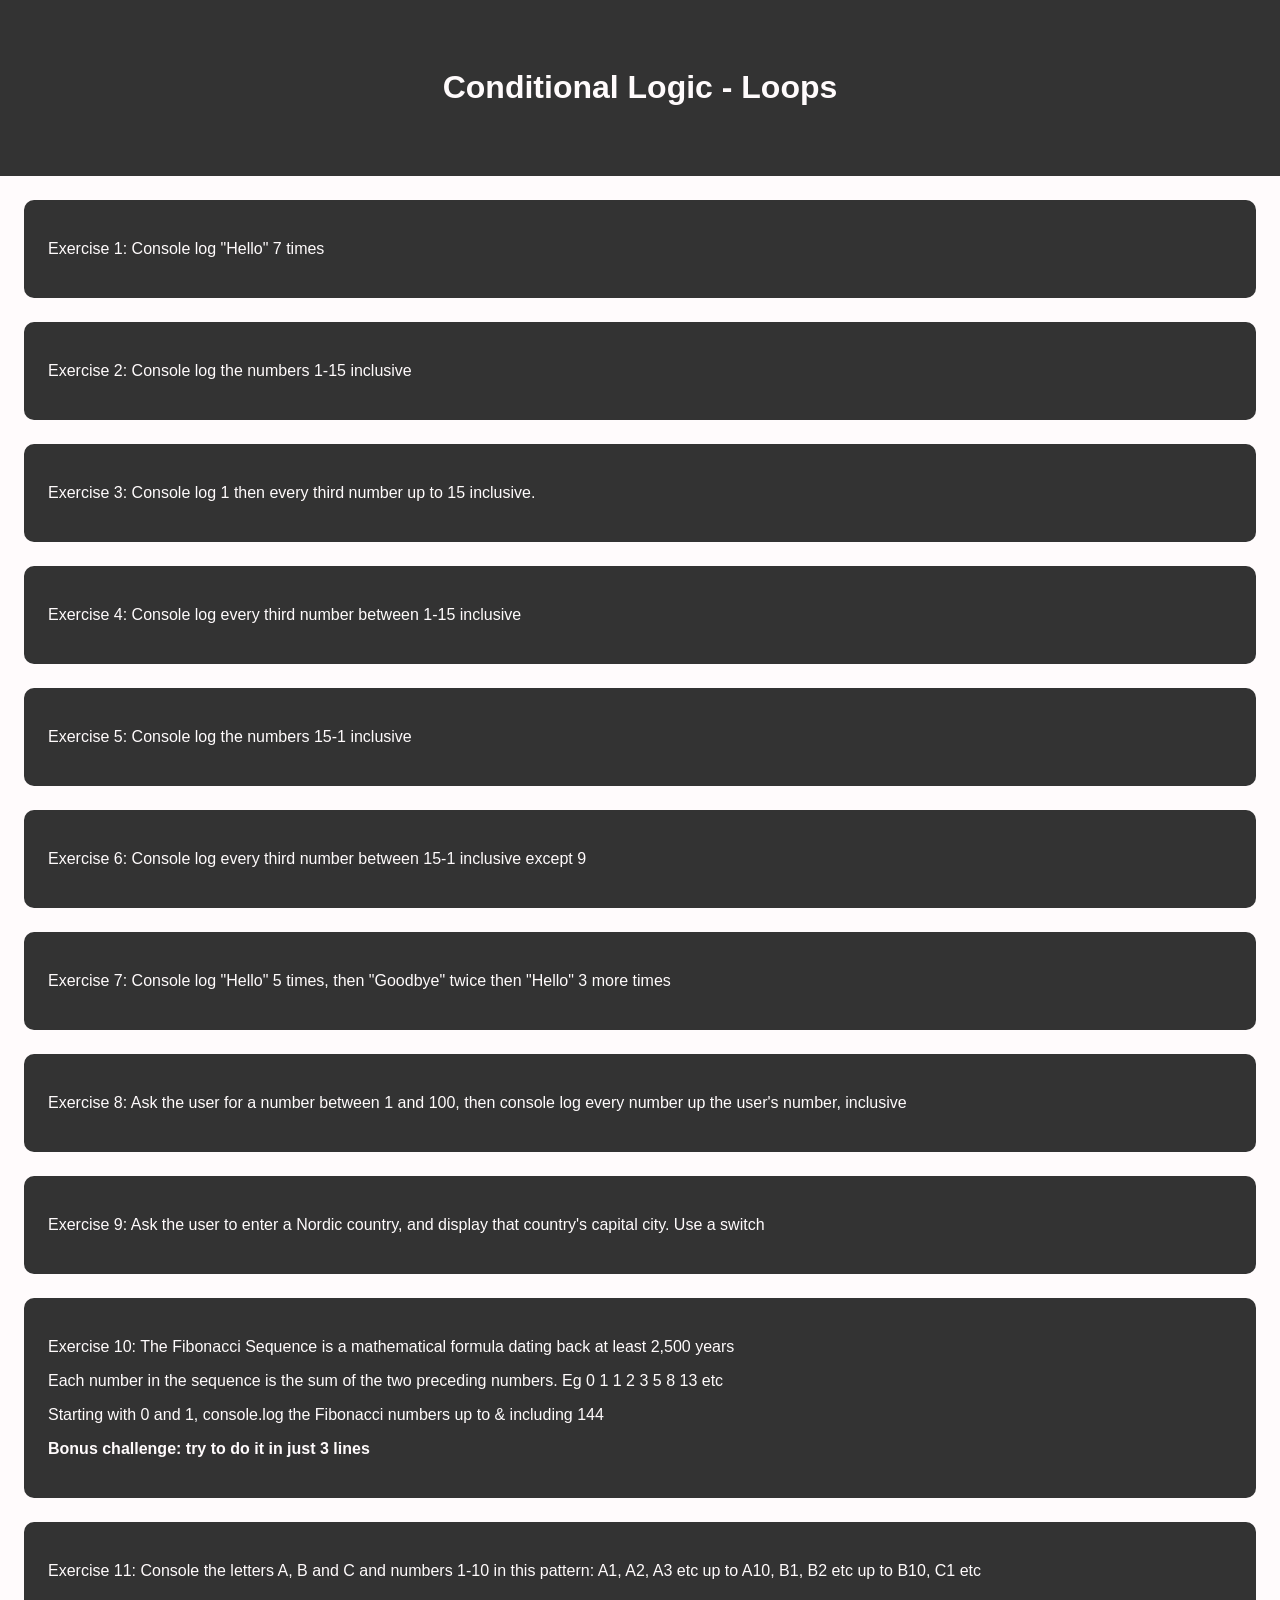
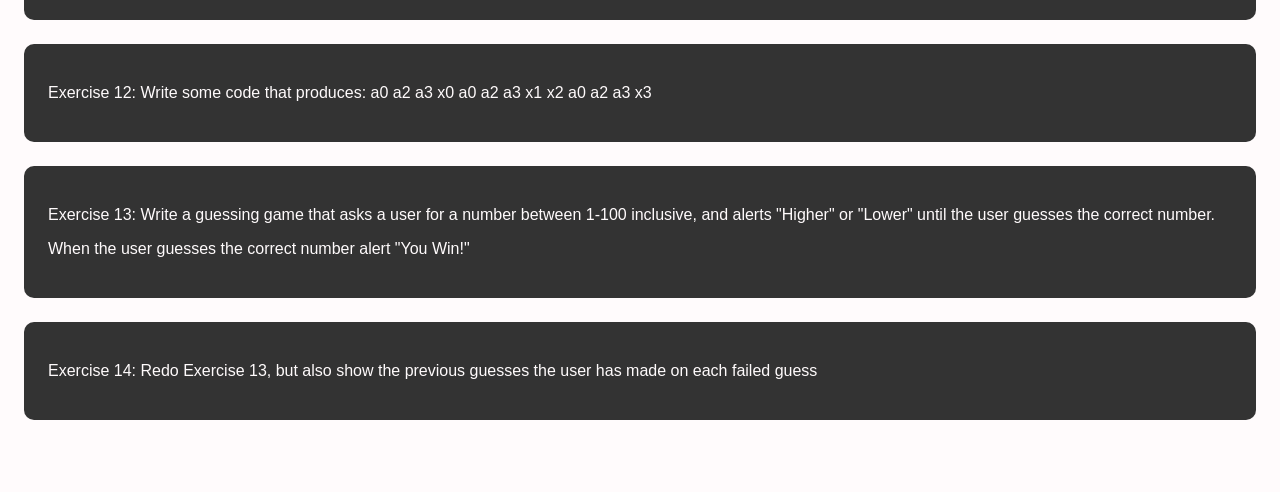
<file: index.html>
<html lang="en">

<head>
  <title>JS Loop Exercises</title>
  <meta name="viewport" content="width=device-width, initial-scale=1.0">
  <link rel="stylesheet" href="./styles/style.css">
  <script defer src="./js/loops.js"></script>
</head>

<body>
  <header>
    <h1>Conditional Logic - Loops</h1>
  </header>

  <div>
    <p>Exercise 1: Console log "Hello" 7 times</p>
  </div>

  <div>
    <p>Exercise 2: Console log the numbers 1-15 inclusive</p>
  </div>

  <div>
    <p>Exercise 3: Console log 1 then every third number up to 15 inclusive.</p>
  </div>

  <div>
    <p>Exercise 4: Console log every third number between 1-15 inclusive</p>
  </div>

  <div>
    <p>Exercise 5: Console log the numbers 15-1 inclusive</p>
  </div>

  <div>
    <p>Exercise 6: Console log every third number between 15-1 inclusive except 9</p>
  </div>

  <div>
    <p>Exercise 7: Console log "Hello" 5 times, then "Goodbye" twice then "Hello" 3 more times</p>
  </div>

  <div>
    <p>Exercise 8: Ask the user for a number between 1 and 100, then console log every number up the user's number,
      inclusive</p>
  </div>

  <div>
    <p>Exercise 9: Ask the user to enter a Nordic country, and display that country's capital city. Use a switch</p>
  </div>

  <div>
    <p>Exercise 10: The Fibonacci Sequence is a mathematical formula dating back at least 2,500 years</p>
    <p>Each number in the sequence is the sum of the two preceding numbers. Eg 0 1 1 2 3 5 8 13 etc</p>
    <p>Starting with 0 and 1, console.log the Fibonacci numbers up to & including 144</p>
    <p><b>Bonus challenge: try to do it in just 3 lines</b></p>
  </div>

  <div>
    <p>Exercise 11: Console the letters A, B and C and numbers 1-10 in this pattern: A1, A2, A3 etc up to A10, B1, B2 etc
      up to B10, C1 etc</p>
  </div>

  <div>
    <p>Exercise 12: Write some code that produces:
      a0
      a2
      a3
      x0
      a0
      a2
      a3
      x1
      x2
      a0
      a2
      a3
      x3
    </p>
  </div>

  <div>
    <p>Exercise 13: Write a guessing game that asks a user for a number between 1-100 inclusive, and alerts "Higher" or
      "Lower" until the user guesses the correct number.</p>
    <p>When the user guesses the correct number alert "You Win!"</p>
  </div>

  <div>
    <p>Exercise 14: Redo Exercise 13, but also show the previous guesses the user has made on each failed guess</p>
  </div>
</body>

</html>
</file>
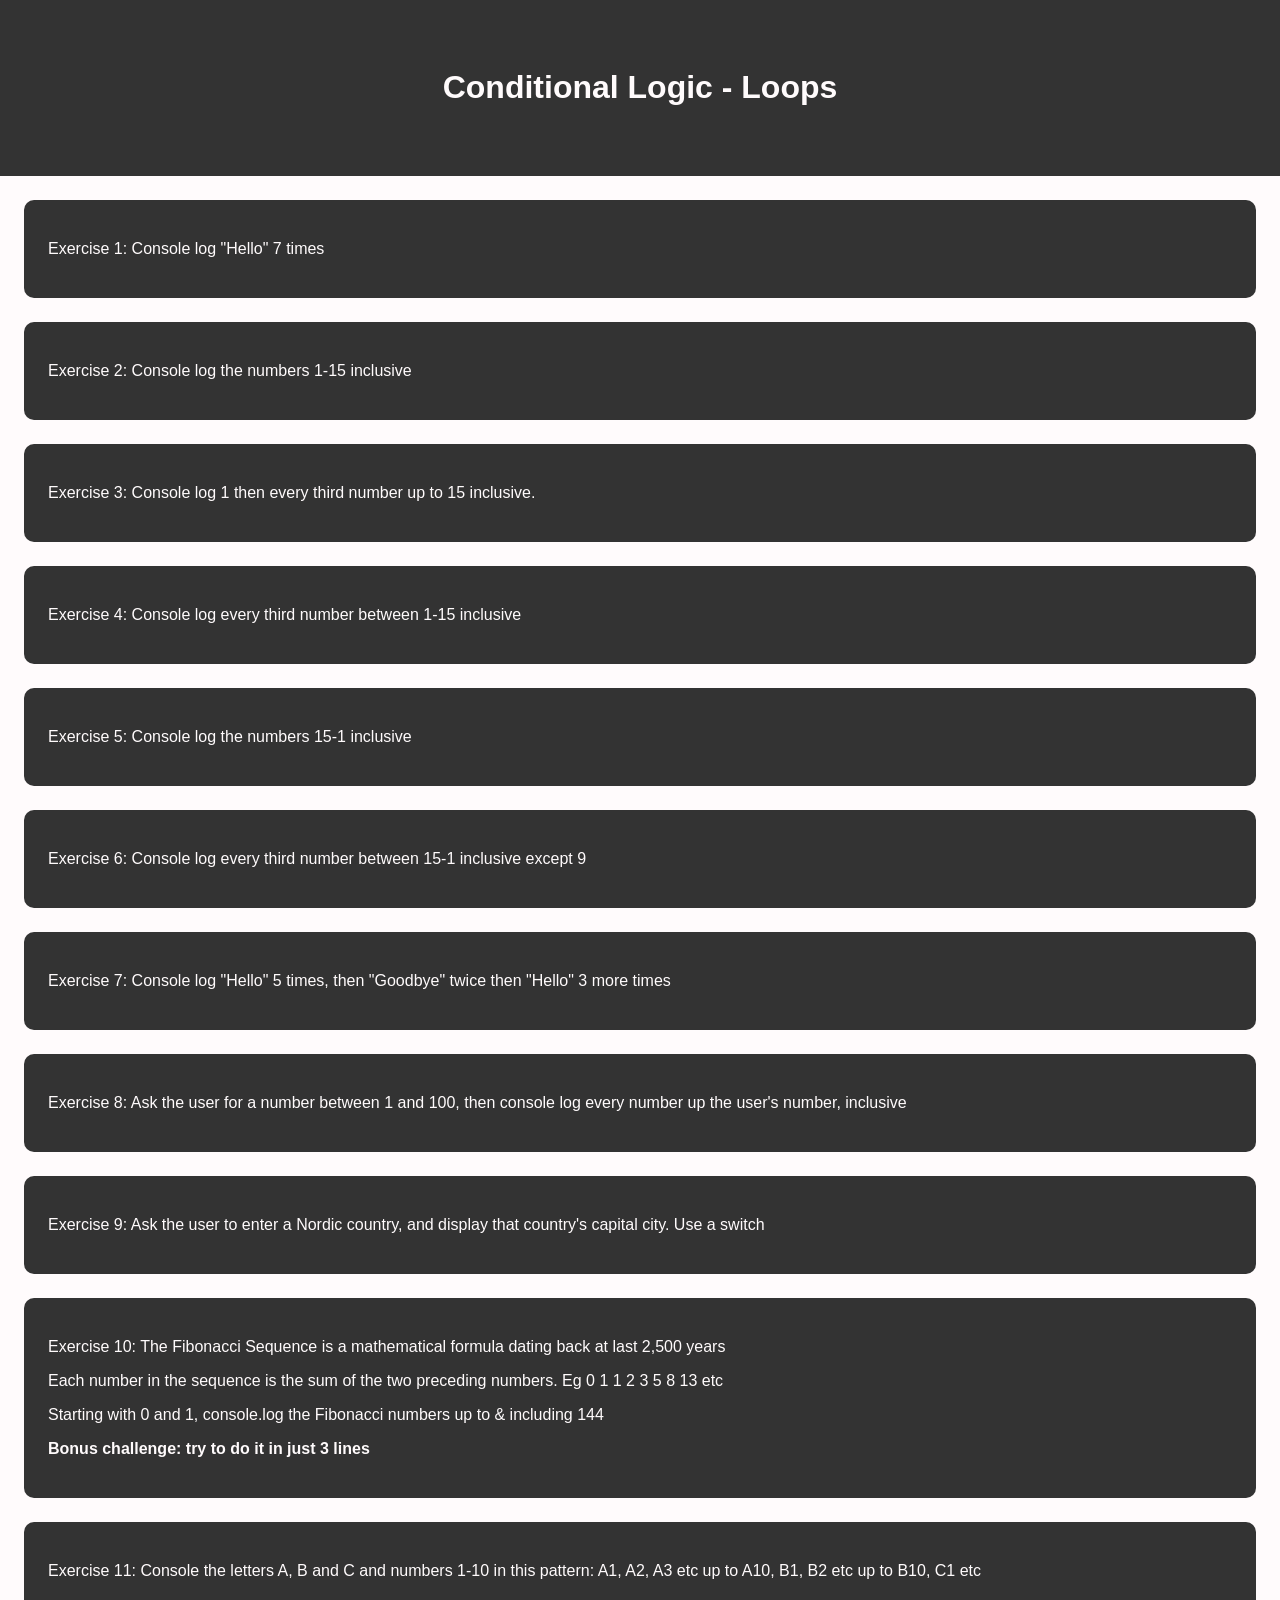
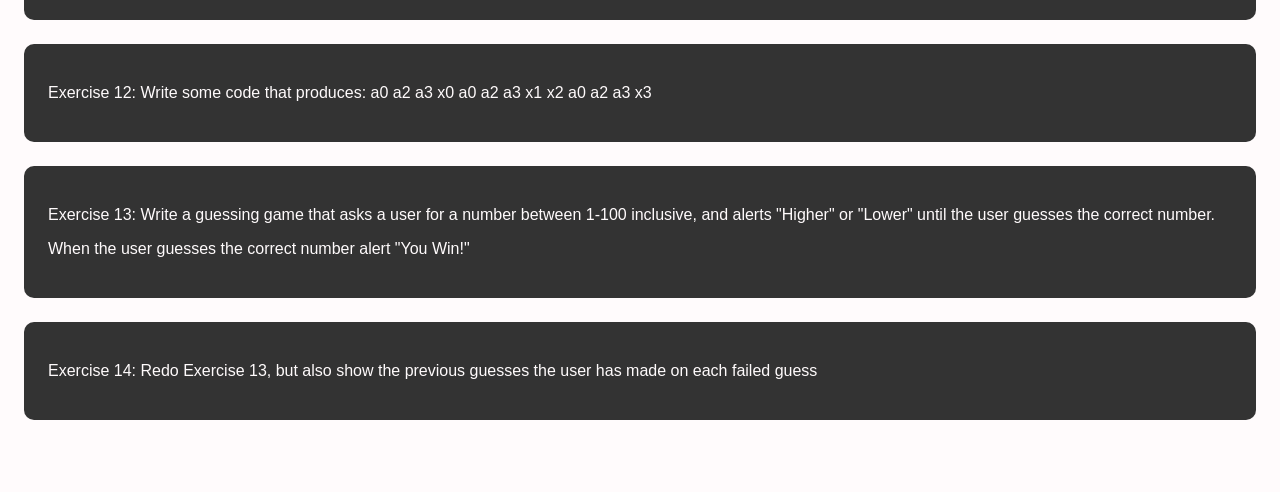
<file: loops.html>
<html lang="en">

<head>
  <title>JS Loop Exercises</title>
  <meta name="viewport" content="width=device-width, initial-scale=1.0">
  <link rel="stylesheet" href="./styles/style.css">
  <script defer src="./js/loops.js"></script>
</head>

<body>
  <header>
    <h1>Conditional Logic - Loops</h1>
  </header>

  <div>
    <p>Exercise 1: Console log "Hello" 7 times</p>
  </div>

  <div>
    <p>Exercise 2: Console log the numbers 1-15 inclusive</p>
  </div>

  <div>
    <p>Exercise 3: Console log 1 then every third number up to 15 inclusive.</p>
  </div>

  <div>
    <p>Exercise 4: Console log every third number between 1-15 inclusive</p>
  </div>

  <div>
    <p>Exercise 5: Console log the numbers 15-1 inclusive</p>
  </div>

  <div>
    <p>Exercise 6: Console log every third number between 15-1 inclusive except 9</p>
  </div>

  <div>
    <p>Exercise 7: Console log "Hello" 5 times, then "Goodbye" twice then "Hello" 3 more times</p>
  </div>

  <div>
    <p>Exercise 8: Ask the user for a number between 1 and 100, then console log every number up the user's number,
      inclusive</p>
  </div>

  <div>
    <p>Exercise 9: Ask the user to enter a Nordic country, and display that country's capital city. Use a switch</p>
  </div>

  <div>
    <p>Exercise 10: The Fibonacci Sequence is a mathematical formula dating back at last 2,500 years</p>
    <p>Each number in the sequence is the sum of the two preceding numbers. Eg 0 1 1 2 3 5 8 13 etc</p>
    <p>Starting with 0 and 1, console.log the Fibonacci numbers up to & including 144</p>
    <p><b>Bonus challenge: try to do it in just 3 lines</b></p>
  </div>

  <div>
    <p>Exercise 11: Console the letters A, B and C and numbers 1-10 in this pattern: A1, A2, A3 etc up to A10, B1, B2 etc
      up to B10, C1 etc</p>
  </div>

  <div>
    <p>Exercise 12: Write some code that produces:
      a0
      a2
      a3
      x0
      a0
      a2
      a3
      x1
      x2
      a0
      a2
      a3
      x3
    </p>
  </div>

  <div>
    <p>Exercise 13: Write a guessing game that asks a user for a number between 1-100 inclusive, and alerts "Higher" or
      "Lower" until the user guesses the correct number.</p>
    <p>When the user guesses the correct number alert "You Win!"</p>
  </div>

  <div>
    <p>Exercise 14: Redo Exercise 13, but also show the previous guesses the user has made on each failed guess</p>
  </div>
</body>

</html>
</file>
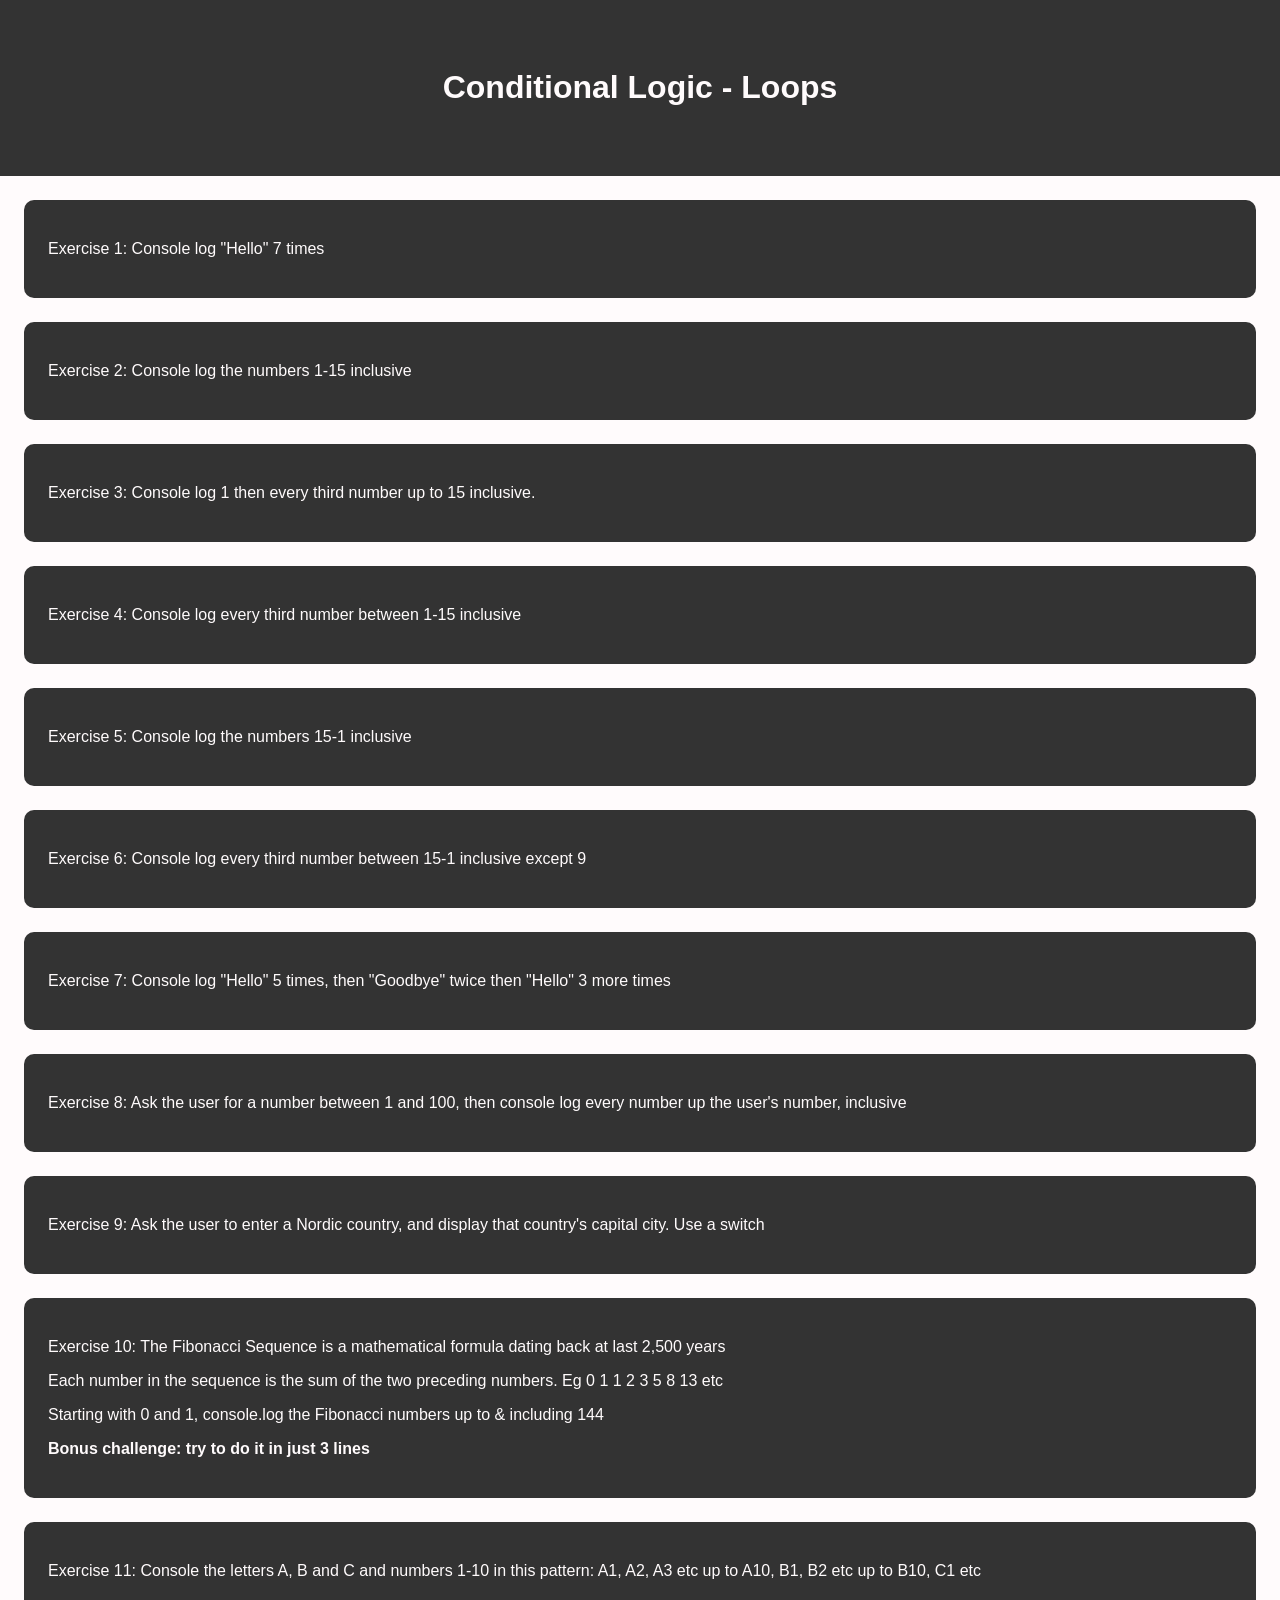
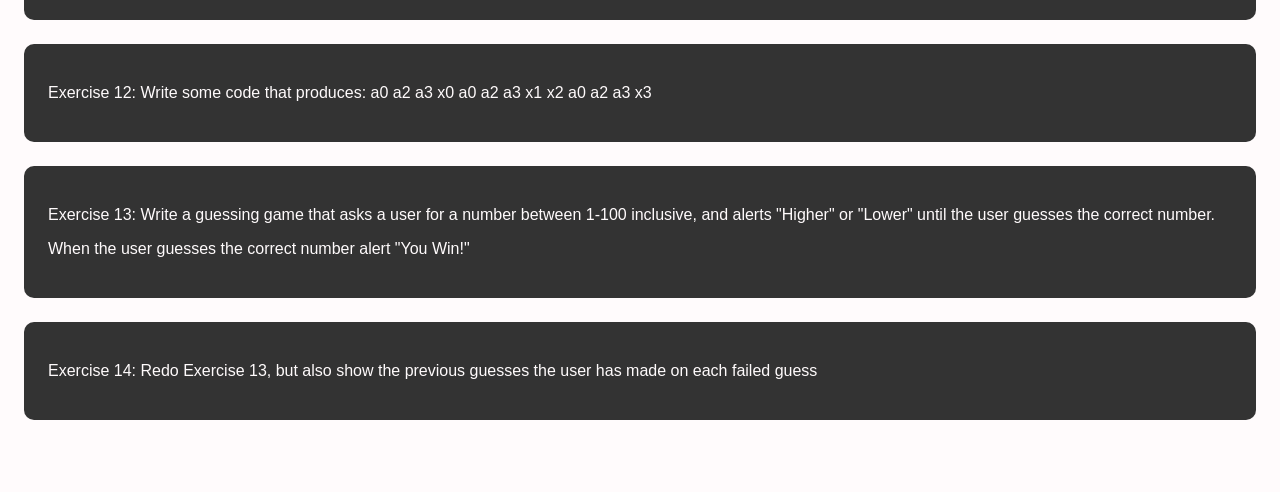
<file: html/loops.html>
<html lang="en">

<head>
  <title>JS Loop Exercises</title>
  <meta name="viewport" content="width=device-width, initial-scale=1.0">
  <link rel="stylesheet" href="../styles/style.css">
  <script defer src="../js/loops.js"></script>
</head>

<body>
  <header>
    <h1>Conditional Logic - Loops</h1>
  </header>

  <div>
    <p>Exercise 1: Console log "Hello" 7 times</p>
  </div>

  <div>
    <p>Exercise 2: Console log the numbers 1-15 inclusive</p>
  </div>

  <div>
    <p>Exercise 3: Console log 1 then every third number up to 15 inclusive.</p>
  </div>

  <div>
    <p>Exercise 4: Console log every third number between 1-15 inclusive</p>
  </div>

  <div>
    <p>Exercise 5: Console log the numbers 15-1 inclusive</p>
  </div>

  <div>
    <p>Exercise 6: Console log every third number between 15-1 inclusive except 9</p>
  </div>

  <div>
    <p>Exercise 7: Console log "Hello" 5 times, then "Goodbye" twice then "Hello" 3 more times</p>
  </div>

  <div>
    <p>Exercise 8: Ask the user for a number between 1 and 100, then console log every number up the user's number,
      inclusive</p>
  </div>

  <div>
    <p>Exercise 9: Ask the user to enter a Nordic country, and display that country's capital city. Use a switch</p>
  </div>

  <div>
    <p>Exercise 10: The Fibonacci Sequence is a mathematical formula dating back at last 2,500 years</p>
    <p>Each number in the sequence is the sum of the two preceding numbers. Eg 0 1 1 2 3 5 8 13 etc</p>
    <p>Starting with 0 and 1, console.log the Fibonacci numbers up to & including 144</p>
    <p><b>Bonus challenge: try to do it in just 3 lines</b></p>
  </div>

  <div>
    <p>Exercise 11: Console the letters A, B and C and numbers 1-10 in this pattern: A1, A2, A3 etc up to A10, B1, B2 etc
      up to B10, C1 etc</p>
  </div>

  <div>
    <p>Exercise 12: Write some code that produces:
      a0
      a2
      a3
      x0
      a0
      a2
      a3
      x1
      x2
      a0
      a2
      a3
      x3
    </p>
  </div>

  <div>
    <p>Exercise 13: Write a guessing game that asks a user for a number between 1-100 inclusive, and alerts "Higher" or
      "Lower" until the user guesses the correct number.</p>
    <p>When the user guesses the correct number alert "You Win!"</p>
  </div>

  <div>
    <p>Exercise 14: Redo Exercise 13, but also show the previous guesses the user has made on each failed guess</p>
  </div>
</body>

</html>
</file>
<file: styles/style.css>
html {
  height: 100vh;
}

body {
  background-color: #FFFBFC;
  color: #FFFBFC;
  font-family: Arial, Helvetica, sans-serif;
  margin: 0;
  padding-bottom: 48px;;
}

header {
  background-color: #333333;
  padding: 48px;
  text-align: center;
}

div {
  background-color: #333333;
  border-radius: 10px;
  margin: 24px;
  padding: 24px;
}
</file>
